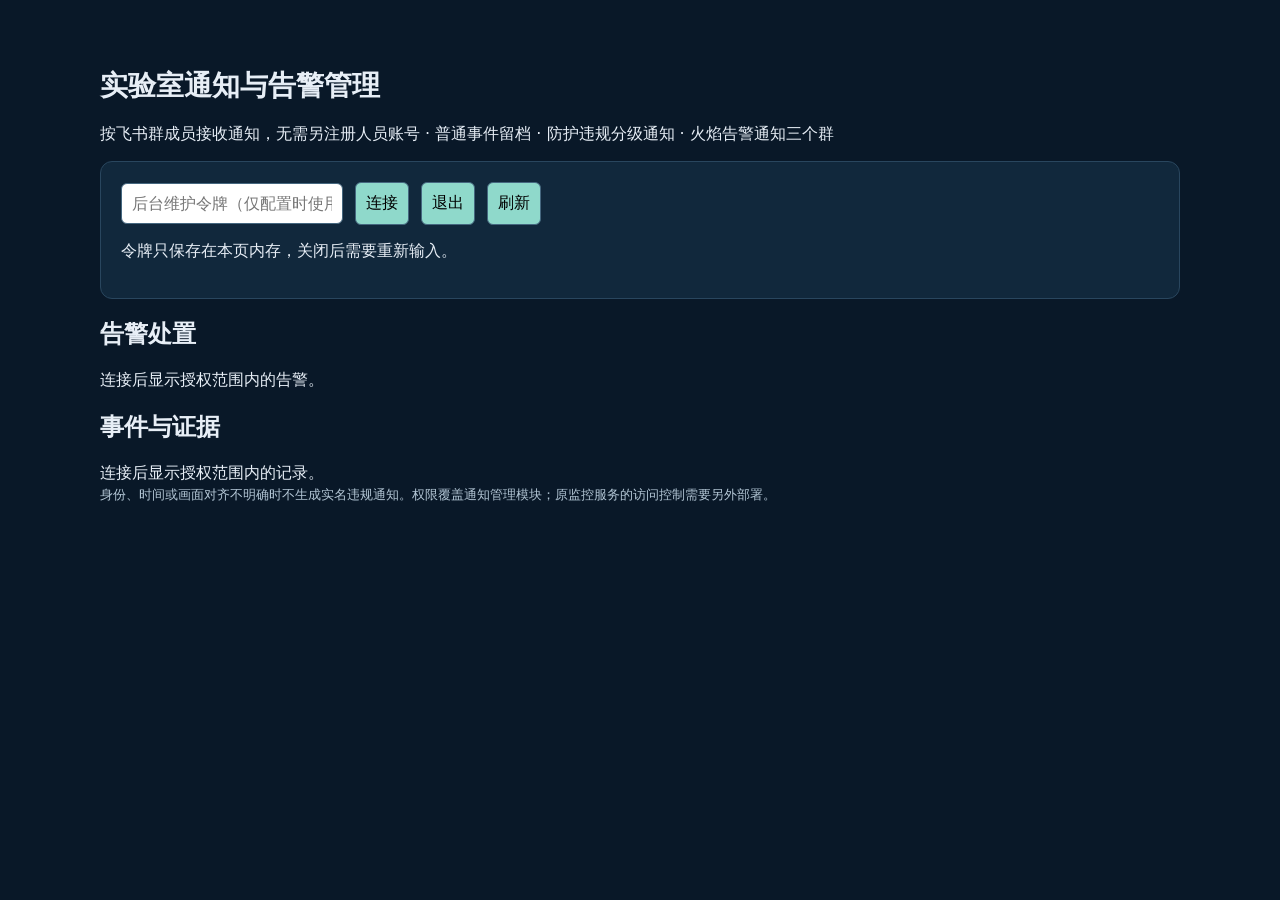
<file: camera/templates/management.html>
<!doctype html><html lang="zh-CN"><head><meta charset="utf-8"><meta name="viewport" content="width=device-width,initial-scale=1"><title>实验室通知管理</title>
<style>body{margin:0;background:#091828;color:#e7eef6;font:16px system-ui}main{max-width:1080px;margin:24px auto;padding:24px}section,article{background:#11283c;border:1px solid #29465e;border-radius:12px;padding:20px;margin:16px 0}input,button,textarea,select{font:inherit;padding:10px;border-radius:6px;border:1px solid #45677f;max-width:100%;box-sizing:border-box}button{cursor:pointer;background:#8fd9cb}textarea{width:100%;min-height:180px;background:#091828;color:#e7eef6}small{color:#b3c6d5}h1{font-size:28px}.line{display:flex;gap:12px;align-items:center;flex-wrap:wrap}label{display:grid;gap:6px;margin:10px 0}.grid{display:grid;grid-template-columns:repeat(auto-fit,minmax(200px,1fr));gap:12px}.level{border-left:5px solid var(--level-color)}.level h3{color:var(--level-color)}.normal{--level-color:#85f5bd}.warning{--level-color:#ffdc80}.danger{--level-color:#ffaaa6}img{max-width:100%;max-height:540px}[hidden]{display:none!important}</style></head><body><main>
<h1>实验室通知与告警管理</h1><p>按飞书群成员接收通知，无需另注册人员账号 · 普通事件留档 · 防护违规分级通知 · 火焰告警通知三个群</p>
<section><div class="line"><input id="token" type="password" autocomplete="off" placeholder="后台维护令牌（仅配置时使用）"><button id="login">连接</button><button id="logout">退出</button><button id="refresh">刷新</button></div><p id="status" role="status">令牌只保存在本页内存，关闭后需要重新输入。</p></section>
<section id="readinessPanel" hidden><h2>通知链路检查</h2><div id="readiness"></div><small>配置就绪不等于已完成真实检测到群消息的验收。普通群成员无需访问此页。</small></section>
<section id="policyPanel" hidden><h2>防护条例配置</h2><p>队友模块提供检测结果，本系统负责证据校验和分级通知。新增条例前需确认对应检测结果已接入。</p><textarea id="policy" aria-label="防护规则 JSON" spellcheck="false"></textarea><p><button id="savePolicy">保存防护规则</button></p><small>修改后重新累计未确认观测，已确认告警保留。禁用条例不代表已经整改。</small></section>
<section id="admin" hidden><details><summary>群通知路由（系统管理员）</summary><p>只填写环境变量名称，Webhook 和密钥保存在服务器。</p><textarea id="routes" aria-label="群通知路由 JSON" spellcheck="false"></textarea><p><button id="save">保存路由</button></p></details></section>
<h2>告警处置</h2><div id="incidents">连接后显示授权范围内的告警。</div><h2>事件与证据</h2><div id="events">连接后显示授权范围内的记录。</div>
<small>身份、时间或画面对齐不明确时不生成实名违规通知。权限覆盖通知管理模块；原监控服务的访问控制需要另外部署。</small></main><script>
let token='',role='',epoch=0;const images=new Set();const $=id=>document.getElementById(id);
const roles={admin:'维护管理员',producer:'检测服务'};
const labels={'person.entered':'进入实验室','instrument.started':'开始使用仪器','instrument.ended':'结束使用仪器','safety.no_mask':'未戴口罩','safety.no_lab_coat':'未穿实验服','safety.no_gloves':'未戴手套','environment.flame':'火焰报警','environment.flame_recovered':'火焰信号恢复，待核查','environment.visual_smoke':'烟雾视觉预警 · 待复核','environment.visual_flame':'火焰视觉预警 · 待复核'};
const levels={L0:['一般通知','normal'],L1:['黄色警告','warning'],L2:['黄色警告','warning'],L3:['红色预警','danger']};
const states={open:'待确认',acknowledged:'已认领',recovered:'已恢复，待核查关闭',closed:'已关闭'};
function node(tag,text){const n=document.createElement(tag);n.textContent=text;return n;}function report(e){$('status').textContent=e.message||String(e);}
async function api(path,body){const r=await fetch('/api/management/'+path,{method:body?'POST':'GET',headers:{Authorization:'Bearer '+token,'Content-Type':'application/json'},body:body?JSON.stringify(body):undefined,cache:'no-store'});const result=await r.json();if(!r.ok)throw Error(result.error||'请求失败');return result;}
function button(text,fn){const b=node('button',text);b.onclick=async()=>{b.disabled=true;try{await fn();}catch(e){report(e);}finally{b.disabled=false;}};return b;}
function clearImages(){for(const url of images)URL.revokeObjectURL(url);images.clear();}
async function evidence(e,a,b){const generation=epoch;const r=await fetch('/api/management/evidence/'+e.evidence_id+'.jpg',{headers:{Authorization:'Bearer '+token},cache:'no-store'});if(!r.ok)throw Error('证据不可用或未授权');const blob=await r.blob();if(generation!==epoch)return;const url=URL.createObjectURL(blob);images.add(url);const img=document.createElement('img');img.src=url;img.alt='事件快照与对应人员框';a.append(img);b.remove();}
async function refresh(){const generation=epoch;try{const me=await api('me');const [data,list]=await Promise.all([api('events'),api('incidents')]);if(generation!==epoch)return;role=me.role;clearImages();$('status').textContent='账号：'+me.id+'；权限：'+roles[role]+'；实验室：'+(me.labs||['全部']).join('、')+'；防护证据采集：'+data.poll_status+'；仪器记录同步：'+(data.instrument_sync?.state||'未配置');$('events').replaceChildren();
for(const e of data.events){const a=node('article','');const [level,tone]=levels[e.severity]||levels.L0;a.className='level '+tone;a.append(node('h3',level+(e.warning_number&&e.severity!=='L3'?' '+e.warning_number+'/5':'')+' · '+(e.display_name||'实验室环境')+' · '+(labels[e.event_type]||e.event_type)));a.append(node('p',[e.instrument_name||e.instrument_id,e.lab_id,e.observed_at,e.sources?'来源：'+e.sources:'',e.fire_stage==='dual_confirmed'?'双源确认':''].filter(Boolean).join(' / ')));if(e.session_id)a.append(node('p','开始：'+e.started_at+'；结束：'+(e.ended_at||'尚未取得有效结束判断')+'；时长：'+(e.duration_seconds==null?'尚未结束':e.duration_seconds+' 秒')+'；会话：'+e.session_id));a.append(node('p','通知：'+(e.deliveries.map(d=>d.route_id+'：'+d.state).join('；')||'仅留档／无匹配路由')+'；确认：'+(e.acknowledged_by||'未确认')));if(e.lifecycle_status==='interrupted')a.append(node('p','中断／结束未确认：'+e.interruption_reason+'；最后有效源时间：'+e.last_valid_source_at));if(e.evidence_id){const b=button('查看证据快照',()=>evidence(e,a,b));a.append(b);}if(role==='admin'&&!e.acknowledged_by)a.append(button('确认已阅',async()=>{await api('ack',{event_id:e.event_id});await refresh();}));$('events').append(a);}if(!data.events.length)$('events').textContent='暂无事件。';
$('incidents').replaceChildren();for(const i of list.incidents){const a=node('article','');if(i.active)a.className='level '+(i.kind==='fire'||i.warning_event_id?.endsWith(':red')?'danger':'warning');a.append(node('h3',(i.kind==='fire'?'火焰告警':'防护违规')+' · '+states[i.state]));a.append(node('p',[i.id,i.lab,i.person_id||i.device,'认领：'+(i.acknowledged_by||'无')].join(' / ')));a.append(node('p',i.active?'尚无有效恢复观测，不可直接关闭。':'已有恢复观测，仍需现场核查。'));if(i.note)a.append(node('p','核查记录：'+i.note));if(role==='admin'&&i.state!=='closed')a.append(button('认领告警',async()=>{await api('incidents',{incident_id:i.id,action:'ack'});await refresh();}));if(!i.active&&i.state!=='closed'&&role==='admin')a.append(button('核查后关闭',async()=>{const note=prompt('填写现场核查与整改记录');if(!note?.trim())return;await api('incidents',{incident_id:i.id,action:'close',note});await refresh();}));$('incidents').append(a);}if(!list.incidents.length)$('incidents').textContent='暂无告警。';
$('admin').hidden=role!=='admin';$('readinessPanel').hidden=role!=='admin';if(role==='admin'){const check=await api('status');if(generation!==epoch)return;$('readiness').replaceChildren();const names={experimenters:'学生实验人员群',managers:'负责师兄师姐群',administrators:'负责老师群'};for(const group of check.groups)$('readiness').append(node('p',(group.label||names[group.audience]||group.id)+'：'+(group.webhook_configured?'机器人已配置':'机器人未配置')));const reasons={producer_token_missing:'检测结果提交 Token 未配置',no_fresh_snapshot_index:'没有新鲜的人员快照索引',evidence_upload_not_configured:'证据图片上传未配置',experimenters_ppe_route_missing:'实验人员群防护告警路由未配置',administrators_ppe_route_missing:'管理员群红色预警路由未配置'};for(const item of check.readiness_blockers)$('readiness').append(node('p','待完成：'+(reasons[item]||item)));if(!check.readiness_blockers.length)$('readiness').append(node('p','本机配置检查通过，仍需真实事件验收。'));if(check.ppe_preparation?.enabled)$('readiness').append(node('p','穿戴准备期：入口首次确认身份后 '+check.ppe_preparation.grace_seconds+' 秒；确认操作仪器可提前结束。'));$('readiness').append(node('p','有效快照：'+check.fresh_snapshot_count+'；队友结果轮询：'+(check.member_polling_configured?'已配置':'未配置')+'；投递记录：'+JSON.stringify(check.outbox_counts)));}
const policyAdmin=role==='admin';$('policyPanel').hidden=!policyAdmin;if(policyAdmin){const p=await api('policy');if(generation===epoch&&document.activeElement!==$('policy'))$('policy').value=JSON.stringify(p,null,2);}if(role==='admin'){const r=await api('routes');if(generation===epoch&&document.activeElement!==$('routes'))$('routes').value=JSON.stringify(r.routes,null,2);}}catch(e){if(generation===epoch)report(e);}}
function logout(){epoch++;token='';role='';clearImages();for(const id of ['admin','policyPanel','readinessPanel'])$(id).hidden=true;for(const id of ['token','routes','policy'])$(id).value='';for(const id of ['events','incidents','readiness'])$(id).replaceChildren();$('status').textContent='已退出';}
$('login').onclick=()=>{const supplied=$('token').value;logout();token=supplied;refresh();};$('logout').onclick=logout;$('refresh').onclick=refresh;
$('save').onclick=async()=>{try{await api('routes',{routes:JSON.parse($('routes').value)});$('status').textContent='路由已保存';}catch(e){report(e);}};
$('savePolicy').onclick=async()=>{try{await api('policy',JSON.parse($('policy').value));$('status').textContent='规则已保存并记录审计';}catch(e){report(e);}};
</script></body></html>
</file>
